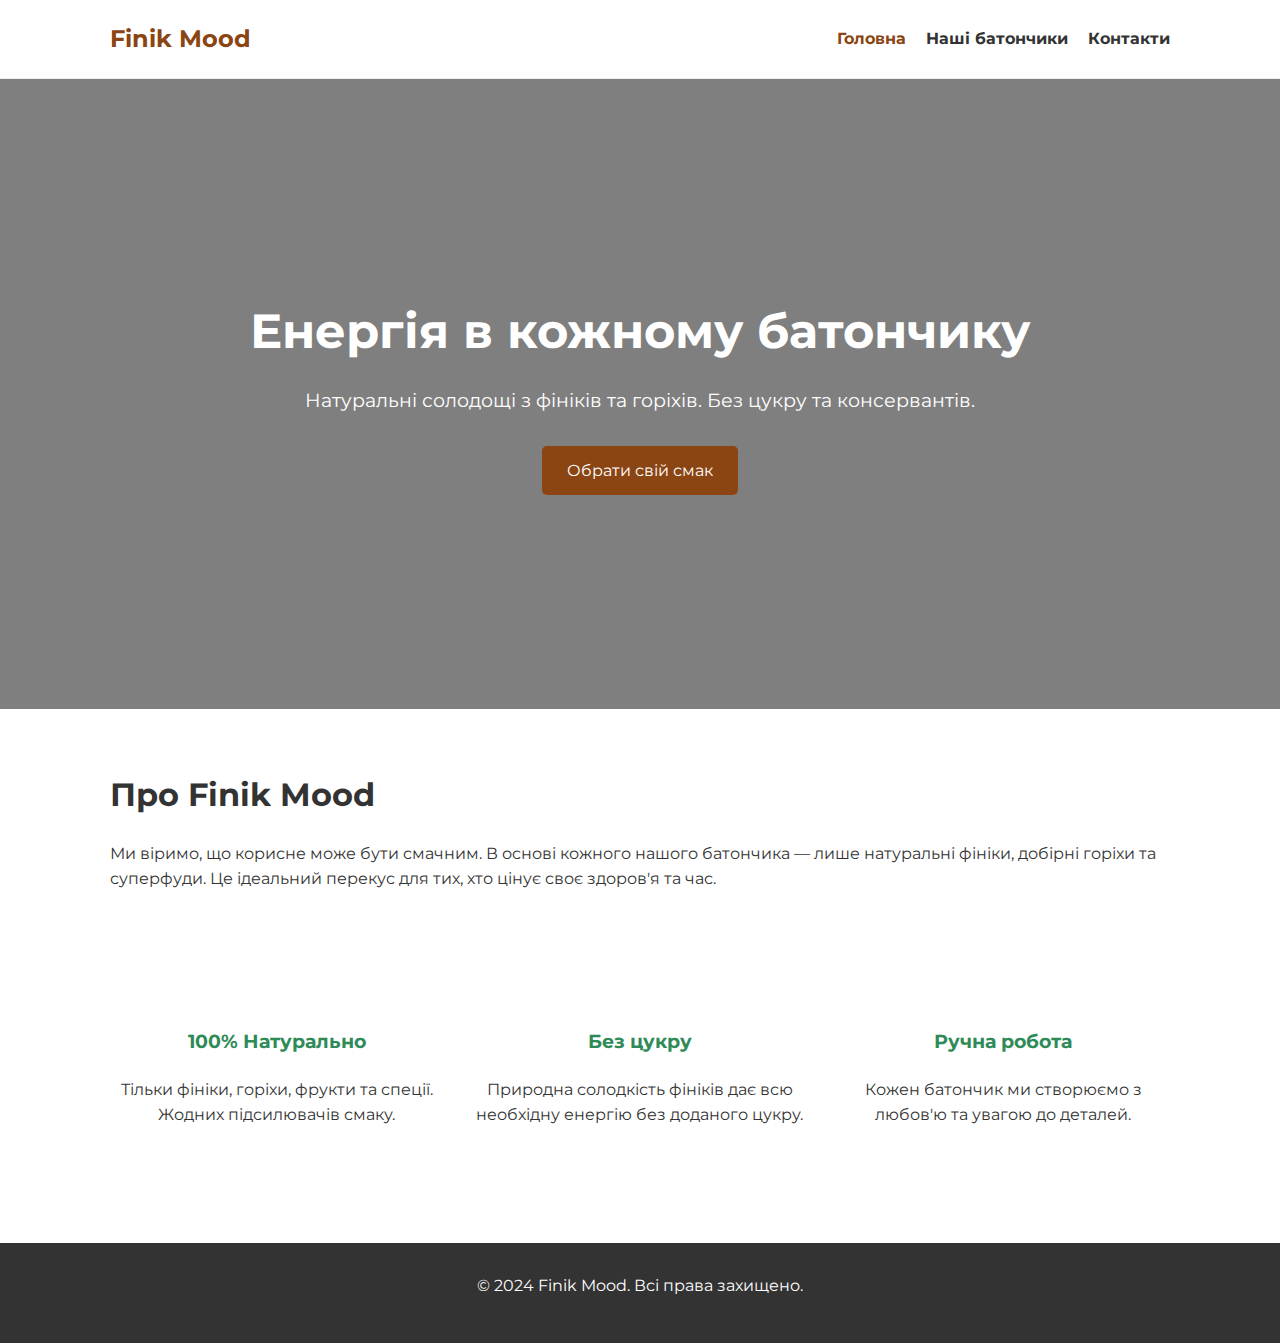
<file: index.html>
<!DOCTYPE html>
<html lang="uk">
<head>
    <meta charset="UTF-8">
    <meta name="viewport" content="width=device-width, initial-scale=1.0">
    <title>Finik Mood - Натуральні батончики</title>
    <link rel="stylesheet" href="style.css">
    <link href="https://fonts.googleapis.com/css2?family=Montserrat:wght@400;700&display=swap" rel="stylesheet">
</head>
<body>

    <header class="header">
        <div class="container">
            <a href="index.html" class="logo">Finik Mood</a>
            <nav class="main-nav">
                <ul>
                    <li><a href="index.html" class="active">Головна</a></li>
                    <li><a href="products.html">Наші батончики</a></li>
                    <li><a href="contact.html">Контакти</a></li>
                </ul>
            </nav>
            <button class="burger-menu" id="burger-menu">&#9776;</button>
        </div>
    </header>

    <main>
        <section class="hero">
            <div class="hero-content">
                <h1>Енергія в кожному батончику</h1>
                <p>Натуральні солодощі з фініків та горіхів. Без цукру та консервантів.</p>
                <a href="products.html" class="btn">Обрати свій смак</a>
            </div>
                    </section>

        <section class="about section">
            <div class="container">
                <h2>Про Finik Mood</h2>
                <p>Ми віримо, що корисне може бути смачним. В основі кожного нашого батончика — лише натуральні фініки, добірні горіхи та суперфуди. Це ідеальний перекус для тих, хто цінує своє здоров'я та час.</p>
            </div>
        </section>

        <section class="features section">
            <div class="container grid-3">
                <div class="feature-item">
                    <h3>100% Натурально</h3>
                    <p>Тільки фініки, горіхи, фрукти та спеції. Жодних підсилювачів смаку.</p>
                </div>
                <div class="feature-item">
                    <h3>Без цукру</h3>
                    <p>Природна солодкість фініків дає всю необхідну енергію без доданого цукру.</p>
                </div>
                <div class="feature-item">
                    <h3>Ручна робота</h3>
                    <p>Кожен батончик ми створюємо з любов'ю та увагою до деталей.</p>
                </div>
            </div>
        </section>
    </main>

    <footer class="footer">
        <div class="container">
            <p>&copy; 2024 Finik Mood. Всі права захищено.</p>
            </div>
    </footer>

    <script src="script.js"></script>
</body>
</html>
</file>
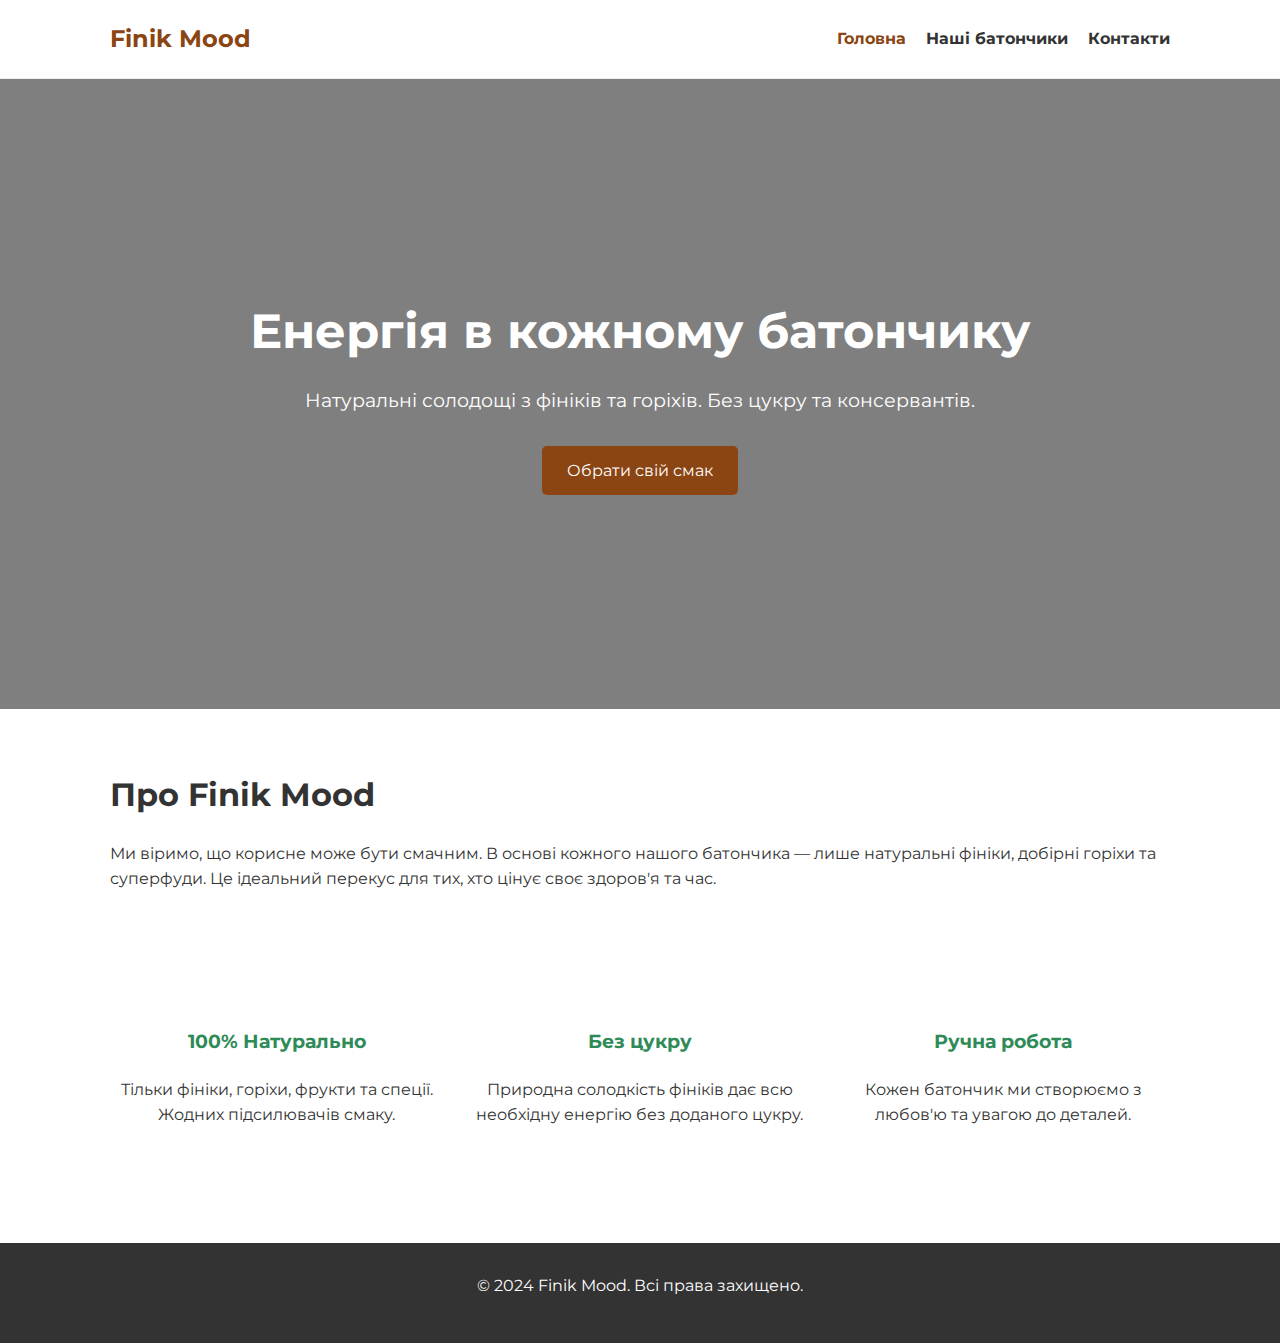
<file: Finik/index.html>
<!DOCTYPE html>
<html lang="uk">
<head>
    <meta charset="UTF-8">
    <meta name="viewport" content="width=device-width, initial-scale=1.0">
    <title>Finik Mood - Натуральні батончики</title>
    <link rel="stylesheet" href="style.css">
    <link href="https://fonts.googleapis.com/css2?family=Montserrat:wght@400;700&display=swap" rel="stylesheet">
</head>
<body>

    <header class="header">
        <div class="container">
            <a href="index.html" class="logo">Finik Mood</a>
            <nav class="main-nav">
                <ul>
                    <li><a href="index.html" class="active">Головна</a></li>
                    <li><a href="products.html">Наші батончики</a></li>
                    <li><a href="contact.html">Контакти</a></li>
                </ul>
            </nav>
            <button class="burger-menu" id="burger-menu">&#9776;</button>
        </div>
    </header>

    <main>
        <section class="hero">
            <div class="hero-content">
                <h1>Енергія в кожному батончику</h1>
                <p>Натуральні солодощі з фініків та горіхів. Без цукру та консервантів.</p>
                <a href="products.html" class="btn">Обрати свій смак</a>
            </div>
                    </section>

        <section class="about section">
            <div class="container">
                <h2>Про Finik Mood</h2>
                <p>Ми віримо, що корисне може бути смачним. В основі кожного нашого батончика — лише натуральні фініки, добірні горіхи та суперфуди. Це ідеальний перекус для тих, хто цінує своє здоров'я та час.</p>
            </div>
        </section>

        <section class="features section">
            <div class="container grid-3">
                <div class="feature-item">
                    <h3>100% Натурально</h3>
                    <p>Тільки фініки, горіхи, фрукти та спеції. Жодних підсилювачів смаку.</p>
                </div>
                <div class="feature-item">
                    <h3>Без цукру</h3>
                    <p>Природна солодкість фініків дає всю необхідну енергію без доданого цукру.</p>
                </div>
                <div class="feature-item">
                    <h3>Ручна робота</h3>
                    <p>Кожен батончик ми створюємо з любов'ю та увагою до деталей.</p>
                </div>
            </div>
        </section>
    </main>

    <footer class="footer">
        <div class="container">
            <p>&copy; 2024 Finik Mood. Всі права захищено.</p>
            </div>
    </footer>

    <script src="script.js"></script>
</body>
</html>
</file>
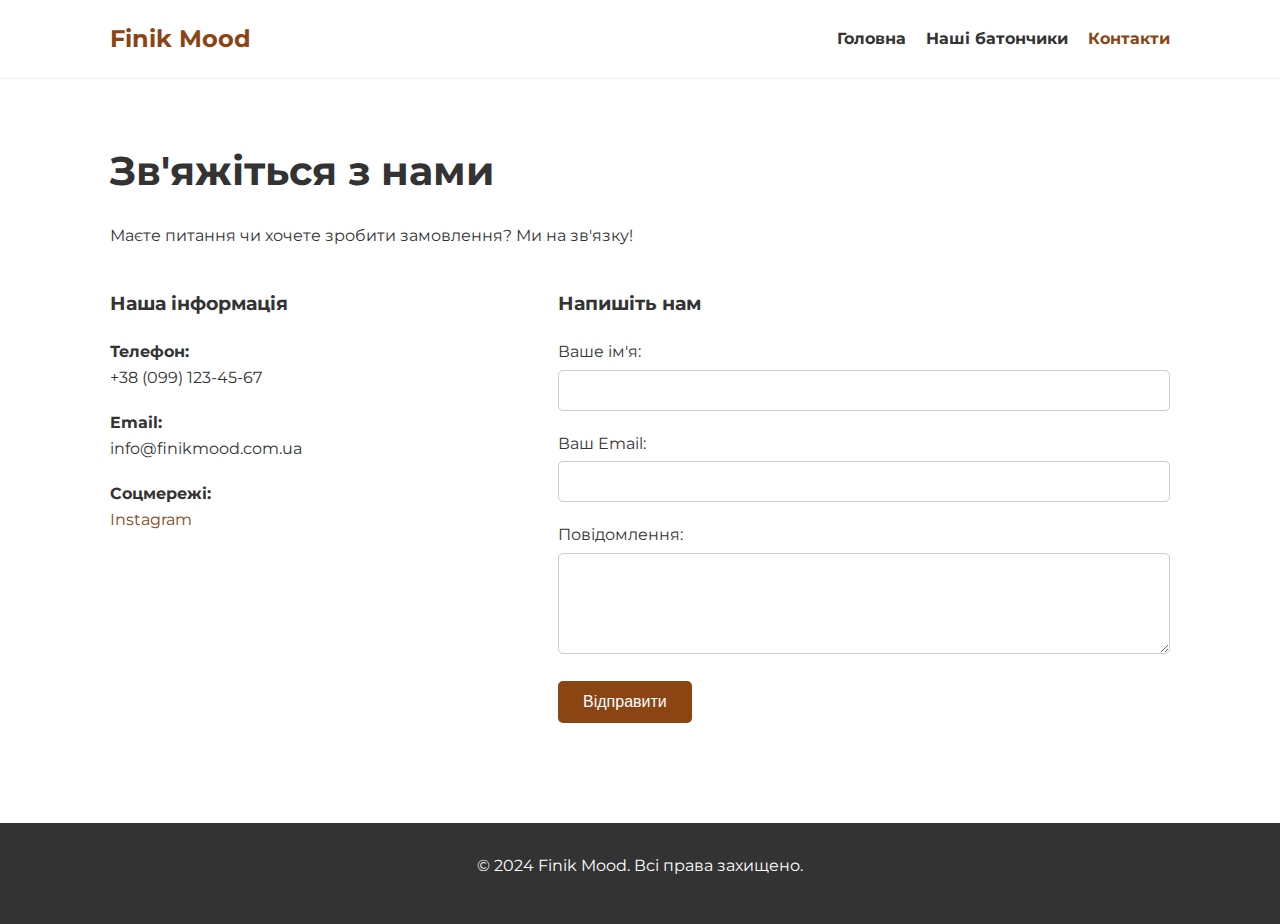
<file: contact.html>
<!DOCTYPE html>
<html lang="uk">
<head>
    <meta charset="UTF-8">
    <meta name="viewport" content="width=device-width, initial-scale=1.0">
    <title>Контакти - Finik Mood</title>
    <link rel="stylesheet" href="style.css">
    <link href="https://fonts.googleapis.com/css2?family=Montserrat:wght@400;700&display=swap" rel="stylesheet">
</head>
<body>

    <header class="header">
        <div class="container">
            <a href="index.html" class="logo">Finik Mood</a>
            <nav class="main-nav">
                <ul>
                    <li><a href="index.html">Головна</a></li>
                    <li><a href="products.html">Наші батончики</a></li>
                    <li><a href="contact.html" class="active">Контакти</a></li>
                </ul>
            </nav>
            <button class="burger-menu" id="burger-menu">&#9776;</button>
        </div>
    </header>

    <main>
        <section class="contact-page section">
            <div class="container">
                <h1>Зв'яжіться з нами</h1>
                <p>Маєте питання чи хочете зробити замовлення? Ми на зв'язку!</p>

                <div class="contact-grid">
                    <div class="contact-info">
                        <h3>Наша інформація</h3>
                        <p><strong>Телефон:</strong><br> +38 (099) 123-45-67</p>
                        <p><strong>Email:</strong><br> info@finikmood.com.ua</p>
                        <p><strong>Соцмережі:</strong><br>
                            <a href="https://www.instagram.com/finik_mood/" target="_blank">Instagram</a><br>
                            </p>
                    </div>

                    <div class="contact-form">
                        <h3>Напишіть нам</h3>
                        <form action="#" method="POST">
                            <div class="form-group">
                                <label for="name">Ваше ім'я:</label>
                                <input type="text" id="name" name="name" required>
                            </div>
                            <div class="form-group">
                                <label for="email">Ваш Email:</label>
                                <input type="email" id="email" name="email" required>
                            </div>
                            <div class="form-group">
                                <label for="message">Повідомлення:</label>
                                <textarea id="message" name="message" rows="5"></textarea>
                            </div>
                            <button type="submit" class="btn">Відправити</button>
                        </form>
                    </div>
                </div>
            </div>
        </section>
    </main>

    <footer class="footer">
        <div class="container">
            <p>&copy; 2024 Finik Mood. Всі права захищено.</p>
        </div>
    </footer>

    <script src="script.js"></script>
</body>
</html>
</file>
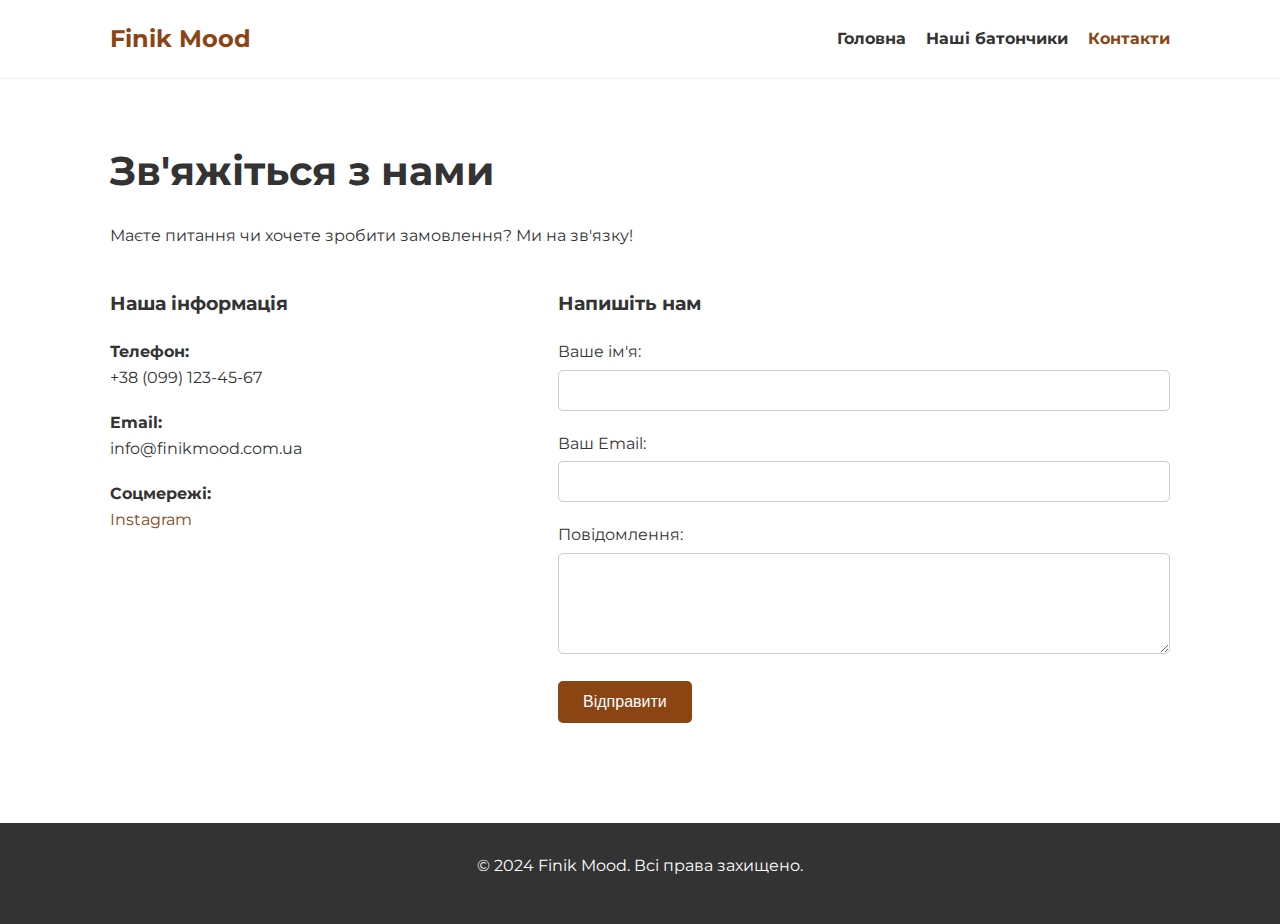
<file: Finik/contact.html>
<!DOCTYPE html>
<html lang="uk">
<head>
    <meta charset="UTF-8">
    <meta name="viewport" content="width=device-width, initial-scale=1.0">
    <title>Контакти - Finik Mood</title>
    <link rel="stylesheet" href="style.css">
    <link href="https://fonts.googleapis.com/css2?family=Montserrat:wght@400;700&display=swap" rel="stylesheet">
</head>
<body>

    <header class="header">
        <div class="container">
            <a href="index.html" class="logo">Finik Mood</a>
            <nav class="main-nav">
                <ul>
                    <li><a href="index.html">Головна</a></li>
                    <li><a href="products.html">Наші батончики</a></li>
                    <li><a href="contact.html" class="active">Контакти</a></li>
                </ul>
            </nav>
            <button class="burger-menu" id="burger-menu">&#9776;</button>
        </div>
    </header>

    <main>
        <section class="contact-page section">
            <div class="container">
                <h1>Зв'яжіться з нами</h1>
                <p>Маєте питання чи хочете зробити замовлення? Ми на зв'язку!</p>

                <div class="contact-grid">
                    <div class="contact-info">
                        <h3>Наша інформація</h3>
                        <p><strong>Телефон:</strong><br> +38 (099) 123-45-67</p>
                        <p><strong>Email:</strong><br> info@finikmood.com.ua</p>
                        <p><strong>Соцмережі:</strong><br>
                            <a href="https://www.instagram.com/finik_mood/" target="_blank">Instagram</a><br>
                            </p>
                    </div>

                    <div class="contact-form">
                        <h3>Напишіть нам</h3>
                        <form action="#" method="POST">
                            <div class="form-group">
                                <label for="name">Ваше ім'я:</label>
                                <input type="text" id="name" name="name" required>
                            </div>
                            <div class="form-group">
                                <label for="email">Ваш Email:</label>
                                <input type="email" id="email" name="email" required>
                            </div>
                            <div class="form-group">
                                <label for="message">Повідомлення:</label>
                                <textarea id="message" name="message" rows="5"></textarea>
                            </div>
                            <button type="submit" class="btn">Відправити</button>
                        </form>
                    </div>
                </div>
            </div>
        </section>
    </main>

    <footer class="footer">
        <div class="container">
            <p>&copy; 2024 Finik Mood. Всі права захищено.</p>
        </div>
    </footer>

    <script src="script.js"></script>
</body>
</html>
</file>
<file: style.css>
/* --- Загальні налаштування --- */
:root {
    --primary-color: #8B4513; /* Колір (SaddleBrown) - асоціюється з фініками */
    --secondary-color: #2E8B57; /* Колір (SeaGreen) - асоціюється з природою */
    --dark-color: #333;
    --light-color: #f4f4f4;
    --font-family: 'Montserrat', sans-serif;
}

* {
    box-sizing: border-box;
    margin: 0;
    padding: 0;
}

body {
    font-family: var(--font-family);
    line-height: 1.6;
    background: #fff;
    color: var(--dark-color);
}

.container {
    max-width: 1100px;
    margin: 0 auto;
    padding: 0 20px;
}

.section {
    padding: 60px 0;
}

h1, h2, h3 {
    margin-bottom: 20px;
}

h1 { font-size: 2.5rem; }
h2 { font-size: 2rem; }

p {
    margin-bottom: 15px;
}

.btn {
    display: inline-block;
    background: var(--primary-color);
    color: #fff;
    padding: 12px 25px;
    border: none;
    border-radius: 5px;
    text-decoration: none;
    font-size: 1rem;
    cursor: pointer;
    transition: background 0.3s ease;
}

.btn:hover {
    background: #65340f;
}

/* --- Хедер (Навігація) --- */
.header {
    background: #fff;
    border-bottom: 1px solid #eee;
    padding: 20px 0;
    position: sticky;
    top: 0;
    z-index: 1000;
}

.header .container {
    display: flex;
    justify-content: space-between;
    align-items: center;
}

.logo {
    font-size: 1.5rem;
    font-weight: 700;
    color: var(--primary-color);
    text-decoration: none;
}

.main-nav ul {
    display: flex;
    list-style: none;
}

.main-nav li {
    margin-left: 20px;
}

.main-nav a {
    text-decoration: none;
    color: var(--dark-color);
    font-weight: 700;
    transition: color 0.3s ease;
}

.main-nav a:hover,
.main-nav a.active {
    color: var(--primary-color);
}

.burger-menu {
    display: none;
    font-size: 1.5rem;
    background: none;
    border: none;
    cursor: pointer;
}

/* --- Секція "Герой" (Головна) --- */
.hero {
    height: 70vh;
    background: linear-gradient(rgba(0, 0, 0, 0.5), rgba(0, 0, 0, 0.5)), url('https://via.placeholder.com/1500x800.png?text=Finik+Mood+Hero') no-repeat center center/cover;
    color: #fff;
    display: flex;
    justify-content: center;
    align-items: center;
    text-align: center;
}

.hero-content h1 {
    font-size: 3rem;
    margin-bottom: 15px;
}

.hero-content p {
    font-size: 1.2rem;
    margin-bottom: 30px;
}

/* --- Секція "Переваги" (Головна) --- */
.grid-3 {
    display: grid;
    grid-template-columns: repeat(3, 1fr);
    gap: 30px;
    text-align: center;
}

.feature-item h3 {
    color: var(--secondary-color);
}

/* --- Сторінка "Продукція" --- */
.product-grid {
    display: grid;
    grid-template-columns: repeat(auto-fit, minmax(300px, 1fr));
    gap: 30px;
    margin-top: 40px;
}

.product-card {
    border: 1px solid #ddd;
    border-radius: 8px;
    overflow: hidden;
    box-shadow: 0 4px 8px rgba(0,0,0,0.1);
    transition: transform 0.3s ease;
}

.product-card:hover {
    transform: translateY(-5px);
}

.product-card img {
    width: 100%;
    height: 250px;
    object-fit: cover;
}

.product-card h3 {
    padding: 20px 20px 0 20px;
    color: var(--primary-color);
}

.product-card p {
    padding: 0 20px;
}

.nutrition-info {
    background: var(--light-color);
    padding: 20px;
    margin-top: 15px;
}

.nutrition-info ul {
    list-style: none;
    padding-top: 10px;
}

/* --- Сторінка "Контакти" --- */
.contact-grid {
    display: grid;
    grid-template-columns: 1fr 1.5fr;
    gap: 40px;
    margin-top: 40px;
}

.contact-info p {
    margin-bottom: 20px;
}

.contact-info a {
    color: var(--primary-color);
    text-decoration: none;
}
.contact-info a:hover {
    text-decoration: underline;
}

.form-group {
    margin-bottom: 20px;
}

.form-group label {
    display: block;
    margin-bottom: 5px;
}

.form-group input,
.form-group textarea {
    width: 100%;
    padding: 12px;
    border: 1px solid #ccc;
    border-radius: 5px;
}

/* --- Футер --- */
.footer {
    background: var(--dark-color);
    color: #fff;
    text-align: center;
    padding: 30px 0;
    margin-top: 40px;
}

/* --- Адаптивність (для мобільних) --- */
@media(max-width: 768px) {
    h1 { font-size: 2rem; }
    .hero-content h1 { font-size: 2.5rem; }

    .grid-3,
    .contact-grid {
        grid-template-columns: 1fr;
    }

    .burger-menu {
        display: block;
    }

    .main-nav {
        position: absolute;
        top: 81px;
        left: 0;
        width: 100%;
        background: #fff;
        border-bottom: 1px solid #eee;
        /* Сховано за замовчуванням */
        max-height: 0;
        overflow: hidden;
        transition: max-height 0.3s ease-out;
    }

    .main-nav.active {
        max-height: 300px; /* Достатньо для 3-х пунктів */
    }

    .main-nav ul {
        flex-direction: column;
        width: 100%;
    }

    .main-nav li {
        margin: 0;
        text-align: center;
    }

    .main-nav a {
        display: block;
        padding: 15px;
        border-bottom: 1px solid #eee;
    }
}
</file>
<file: Finik/style.css>
/* --- Загальні налаштування --- */
:root {
    --primary-color: #8B4513; /* Колір (SaddleBrown) - асоціюється з фініками */
    --secondary-color: #2E8B57; /* Колір (SeaGreen) - асоціюється з природою */
    --dark-color: #333;
    --light-color: #f4f4f4;
    --font-family: 'Montserrat', sans-serif;
}

* {
    box-sizing: border-box;
    margin: 0;
    padding: 0;
}

body {
    font-family: var(--font-family);
    line-height: 1.6;
    background: #fff;
    color: var(--dark-color);
}

.container {
    max-width: 1100px;
    margin: 0 auto;
    padding: 0 20px;
}

.section {
    padding: 60px 0;
}

h1, h2, h3 {
    margin-bottom: 20px;
}

h1 { font-size: 2.5rem; }
h2 { font-size: 2rem; }

p {
    margin-bottom: 15px;
}

.btn {
    display: inline-block;
    background: var(--primary-color);
    color: #fff;
    padding: 12px 25px;
    border: none;
    border-radius: 5px;
    text-decoration: none;
    font-size: 1rem;
    cursor: pointer;
    transition: background 0.3s ease;
}

.btn:hover {
    background: #65340f;
}

/* --- Хедер (Навігація) --- */
.header {
    background: #fff;
    border-bottom: 1px solid #eee;
    padding: 20px 0;
    position: sticky;
    top: 0;
    z-index: 1000;
}

.header .container {
    display: flex;
    justify-content: space-between;
    align-items: center;
}

.logo {
    font-size: 1.5rem;
    font-weight: 700;
    color: var(--primary-color);
    text-decoration: none;
}

.main-nav ul {
    display: flex;
    list-style: none;
}

.main-nav li {
    margin-left: 20px;
}

.main-nav a {
    text-decoration: none;
    color: var(--dark-color);
    font-weight: 700;
    transition: color 0.3s ease;
}

.main-nav a:hover,
.main-nav a.active {
    color: var(--primary-color);
}

.burger-menu {
    display: none;
    font-size: 1.5rem;
    background: none;
    border: none;
    cursor: pointer;
}

/* --- Секція "Герой" (Головна) --- */
.hero {
    height: 70vh;
    background: linear-gradient(rgba(0, 0, 0, 0.5), rgba(0, 0, 0, 0.5)), url('https://via.placeholder.com/1500x800.png?text=Finik+Mood+Hero') no-repeat center center/cover;
    color: #fff;
    display: flex;
    justify-content: center;
    align-items: center;
    text-align: center;
}

.hero-content h1 {
    font-size: 3rem;
    margin-bottom: 15px;
}

.hero-content p {
    font-size: 1.2rem;
    margin-bottom: 30px;
}

/* --- Секція "Переваги" (Головна) --- */
.grid-3 {
    display: grid;
    grid-template-columns: repeat(3, 1fr);
    gap: 30px;
    text-align: center;
}

.feature-item h3 {
    color: var(--secondary-color);
}

/* --- Сторінка "Продукція" --- */
.product-grid {
    display: grid;
    grid-template-columns: repeat(auto-fit, minmax(300px, 1fr));
    gap: 30px;
    margin-top: 40px;
}

.product-card {
    border: 1px solid #ddd;
    border-radius: 8px;
    overflow: hidden;
    box-shadow: 0 4px 8px rgba(0,0,0,0.1);
    transition: transform 0.3s ease;
}

.product-card:hover {
    transform: translateY(-5px);
}

.product-card img {
    width: 100%;
    height: 250px;
    object-fit: cover;
}

.product-card h3 {
    padding: 20px 20px 0 20px;
    color: var(--primary-color);
}

.product-card p {
    padding: 0 20px;
}

.nutrition-info {
    background: var(--light-color);
    padding: 20px;
    margin-top: 15px;
}

.nutrition-info ul {
    list-style: none;
    padding-top: 10px;
}

/* --- Сторінка "Контакти" --- */
.contact-grid {
    display: grid;
    grid-template-columns: 1fr 1.5fr;
    gap: 40px;
    margin-top: 40px;
}

.contact-info p {
    margin-bottom: 20px;
}

.contact-info a {
    color: var(--primary-color);
    text-decoration: none;
}
.contact-info a:hover {
    text-decoration: underline;
}

.form-group {
    margin-bottom: 20px;
}

.form-group label {
    display: block;
    margin-bottom: 5px;
}

.form-group input,
.form-group textarea {
    width: 100%;
    padding: 12px;
    border: 1px solid #ccc;
    border-radius: 5px;
}

/* --- Футер --- */
.footer {
    background: var(--dark-color);
    color: #fff;
    text-align: center;
    padding: 30px 0;
    margin-top: 40px;
}

/* --- Адаптивність (для мобільних) --- */
@media(max-width: 768px) {
    h1 { font-size: 2rem; }
    .hero-content h1 { font-size: 2.5rem; }

    .grid-3,
    .contact-grid {
        grid-template-columns: 1fr;
    }

    .burger-menu {
        display: block;
    }

    .main-nav {
        position: absolute;
        top: 81px;
        left: 0;
        width: 100%;
        background: #fff;
        border-bottom: 1px solid #eee;
        /* Сховано за замовчуванням */
        max-height: 0;
        overflow: hidden;
        transition: max-height 0.3s ease-out;
    }

    .main-nav.active {
        max-height: 300px; /* Достатньо для 3-х пунктів */
    }

    .main-nav ul {
        flex-direction: column;
        width: 100%;
    }

    .main-nav li {
        margin: 0;
        text-align: center;
    }

    .main-nav a {
        display: block;
        padding: 15px;
        border-bottom: 1px solid #eee;
    }
}
</file>
